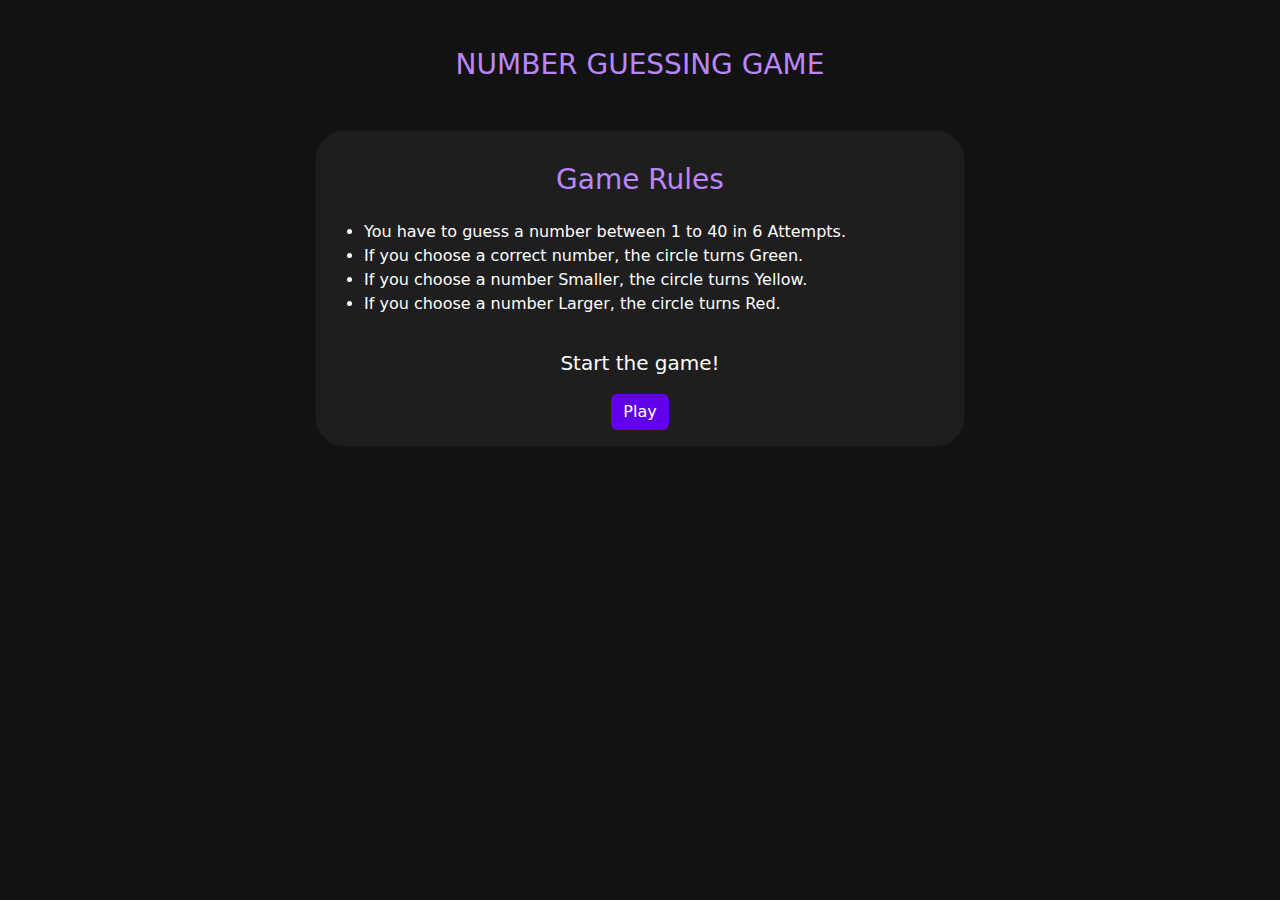
<file: BallGame/index.html>
<!-- <!DOCTYPE html>
<html lang="en">

<head>
    <meta charset="UTF-8">
    <meta name="viewport" content="width=device-width, initial-scale=1.0">
    <title>Document</title>
    <link rel="stylesheet" href="style.css">
    <link href="https://cdn.jsdelivr.net/npm/bootstrap@5.3.3/dist/css/bootstrap.min.css" rel="stylesheet"
        integrity="sha384-QWTKZyjpPEjISv5WaRU9OFeRpok6YctnYmDr5pNlyT2bRjXh0JMhjY6hW+ALEwIH" crossorigin="anonymous">
</head>

<body>
    <h3 style="text-align: center; margin: 50px 0px 50px; font-style: italic ;">Welcome to the Number Guessing Game
        </h1>
        <div style="display: flex; justify-content: center;">
            <div class="card" style="width: 1000px; background-color:skyblue; color: black; border-radius: 30px;">
                <div class="card-body">
                    <h3 style="text-align: center; padding: 10px 0px 10px 0px;">Game Rules</h1>
                        <ul>
                            <li class="card-text" style="text-align: left;">You have to guess a number between 1 to 40
                                in 6 Attempts</li>
                            <li class="card-text" style="text-align: left;">If you choose a correct number then, the
                                circle turns Green. </li>
                            <li class="card-text" style="text-align: left;">If you choose a number Smaller than the
                                generated number, the circle turns Yellow.</li>
                            <li class="card-text" style="text-align: left;">If you choose a number Larger than the
                                generated number, the circle turns Red. </li>
                            <p class="card-text" style="text-align: center; font-size: large; padding-top: 10px;">Click
                                play
                                to
                                start the
                                game!
                            </p>
                        </ul>
                        <div style="display: flex; justify-content: center;">
                            <a href="game.html" class="btn btn-primary">Play Game</a>
                        </div>
                </div>
            </div>
        </div>
        <script src="https://cdn.jsdelivr.net/npm/bootstrap@5.3.3/dist/js/bootstrap.bundle.min.js"
            integrity="sha384-YvpcrYf0tY3lHB60NNkmXc5s9fDVZLESaAA55NDzOxhy9GkcIdslK1eN7N6jIeHz"
            crossorigin="anonymous"></script>
</body>

</html> -->
<!DOCTYPE html>
<html lang="en">

<head>
    <meta charset="UTF-8">
    <meta name="viewport" content="width=device-width, initial-scale=1.0">
    <title>Number Guessing Game - Dark Mode</title>
    <!-- <link rel="stylesheet" href="style.css"> -->
    <link href="https://cdn.jsdelivr.net/npm/bootstrap@5.3.3/dist/css/bootstrap.min.css" rel="stylesheet"
        integrity="sha384-QWTKZyjpPEjISv5WaRU9OFeRpok6YctnYmDr5pNlyT2bRjXh0JMhjY6hW+ALEwIH" crossorigin="anonymous">
    <style>
        body {
            background-color: #121212;
            color: white;
        }

        .card {
            background-color: #1e1e1e;
            border-radius: 30px;
            color: white;
        }

        .btn-primary {
            background-color: #6200ea;
            border: none;
        }

        .btn-primary:hover {
            background-color: #3700b3;
        }

        h3 {
            color: #bb86fc;
        }

        a {
            color: white;
        }
    </style>
</head>

<body>
    <h3 class="text-center my-5" style="font-style: oblique 40deg;">NUMBER GUESSING GAME</h3>
    
    
    <div class="d-flex justify-content-center">
        <div class="card" style="width: 650px;">
            <div class="card-body">
                <h3 class="text-center py-3" style="font-style: oblique 40deg;">Game Rules</h3>
                <ul>
                    <li class="card-text">You have to guess a number between 1 to 40 in 6 Attempts.</li>
                    <li class="card-text">If you choose a correct number, the circle turns Green.</li>
                    <li class="card-text">If you choose a number Smaller, the circle turns Yellow.</li>
                    <li class="card-text">If you choose a number Larger, the circle turns Red.</li>
                </ul>
                <p class="card-text text-center fs-5 pt-3">Start the game!</p>
                <div class="d-flex justify-content-center">
                    <a href="mainpage.html" class="btn btn-primary">Play</a>
                </div>
            </div>
        </div>
    </div>

    <script src="https://cdn.jsdelivr.net/npm/bootstrap@5.3.3/dist/js/bootstrap.bundle.min.js"
        integrity="sha384-YvpcrYf0tY3lHB60NNkmXc5s9fDVZLESaAA55NDzOxhy9GkcIdslK1eN7N6jIeHz" crossorigin="anonymous"></script>
</body>

</html>
</file>
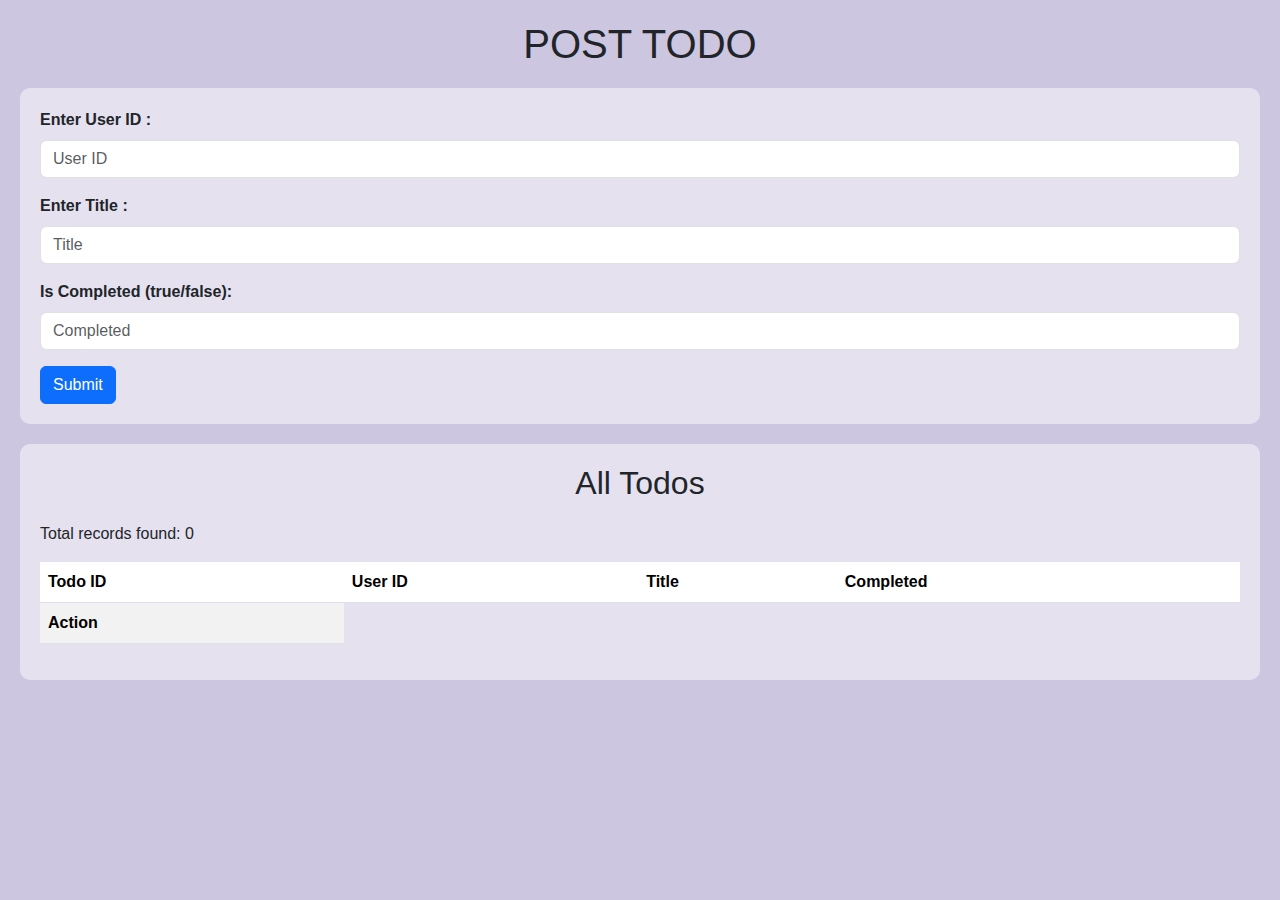
<file: GetPostAPI/index.html>
<!DOCTYPE html>
<html lang="en">
<head>
<meta charset="UTF-8">
<meta name="viewport" content="width=device-width, initial-scale=1.0">
<title>Todos from JSONPlaceholder</title>
<link href="https://cdn.jsdelivr.net/npm/bootstrap@5.3.0-alpha1/dist/css/bootstrap.min.css" rel="stylesheet">
<link rel="stylesheet" href="style.css">
</head>
<body>
 
    <h1>POST TODO</h1>
 
   
<form id="todoForm">
<div class="mb-3">
<label for="userId" class="form-label">Enter User ID :</label>
<input type="text" class="form-control" id="userId" placeholder="User ID">
</div>
<div class="mb-3">
<label for="title" class="form-label">Enter Title :</label>
<input type="text" class="form-control" id="title" placeholder="Title">
</div>
<div class="mb-3">
<label for="completed" class="form-label">Is Completed (true/false):</label>
<input type="text" class="form-control" id="completed" placeholder="Completed">
</div>
<button type="submit" class="btn btn-primary">Submit</button>
</form>
 
    
<div class="table-container">
<h2>All Todos</h2>
<p>Total records found: <span id="recordCount">0</span></p>
<table class="table table-striped table-hover">
<thead>
<tr>
<th>Todo ID</th>
<th>User ID</th>
<th>Title</th>
<th>Completed</th>
</tr>
</thead>
<tbody id="todosTable">

</tbody>
<th>Action</th>

</table>
</div>
 
<script src="script.js">
       
</script>
 
</body>
</html>
</file>
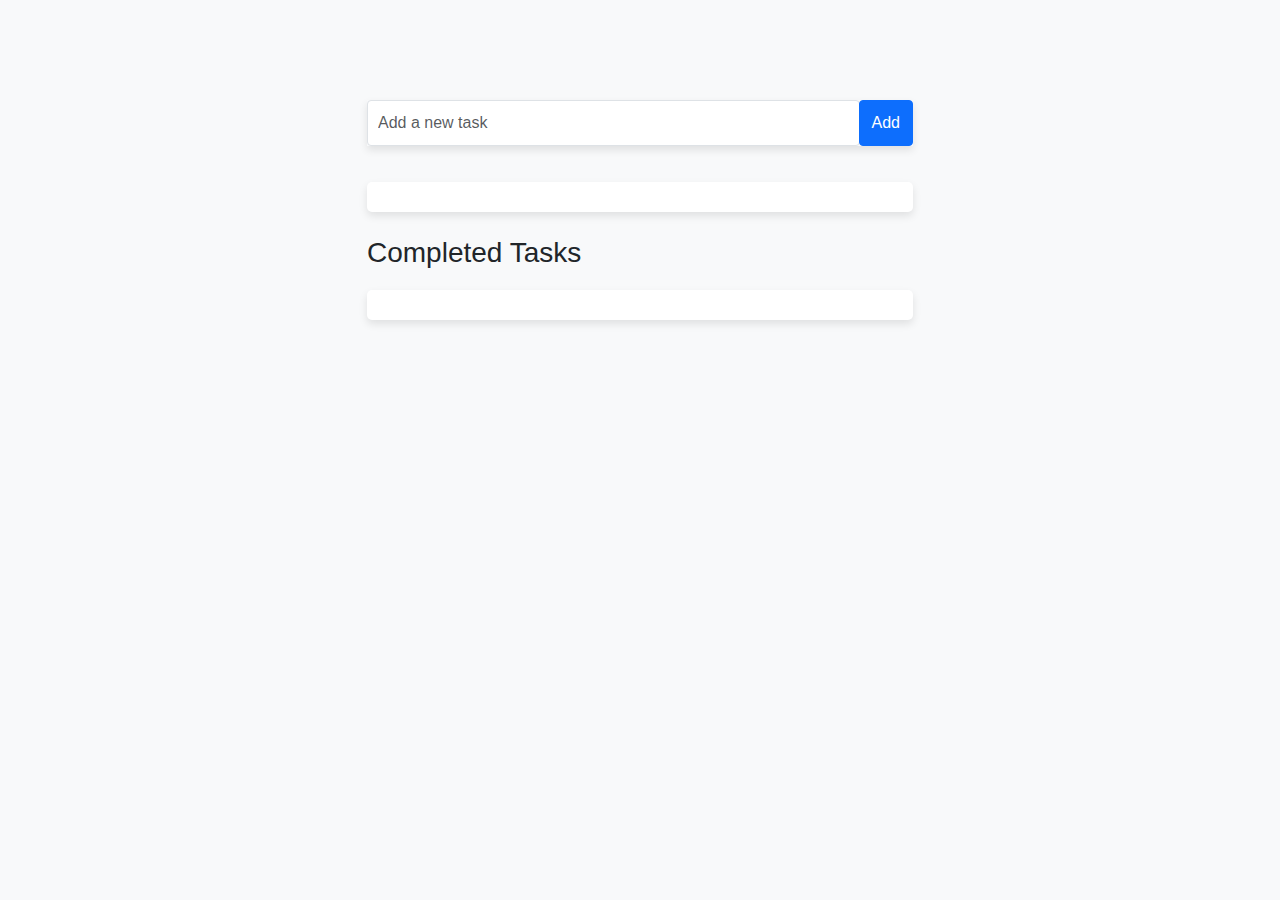
<file: ToDoListBoot/index.html>
<!DOCTYPE html>
<html lang="en">
<head>
    <meta charset="UTF-8">
    <meta name="viewport" content="width=device-width, initial-scale=1.0">
    <title>Styled To-Do List</title>
    <link href="https://cdn.jsdelivr.net/npm/bootstrap@5.3.3/dist/css/bootstrap.min.css" rel="stylesheet" integrity="sha384-QWTKZyjpPEjISv5WaRU9OFeRpok6YctnYmDr5pNlyT2bRjXh0JMhjY6hW+ALEwIH" crossorigin="anonymous">
    <!-- <script src="https://cdn.jsdelivr.net/npm/bootstrap@5.3.3/dist/js/bootstrap.bundle.min.js" integrity="sha384-YvpcrYf0tY3lHB60NNkmXc5s9fDVZLESaAA55NDzOxhy9GkcIdslK1eN7N6jIeHz" crossorigin="anonymous"></script> -->
     
    <link rel="stylesheet" href="styles.css">
</head>
<body>
    <div class="container">
        <div class="row justify-content-center mt-5">
            <div class="col-md-6">
                <div class="input-group mb-3">
                    <input type="text" class="form-control" placeholder="Add a new task" id="inpid">
                    <button class="btn btn-primary" id="btn">Add</button>
                    
                </div>
            </div>
        </div>
        <div class="row justify-content-center">
            <div class="col-md-6">
                <div class="list">
                    <ul class="list-group" id="todo-list">
                        <!-- To-do items will be added here -->
                    </ul>
                </div>
            </div>
        </div>
        <div class="row justify-content-center mt-4">
            <div class="col-md-6">
                <h3>Completed Tasks</h3>
                <div class="list">
                    <ul class="list-group" id="completed-list">
                        <!-- Completed tasks will be added here -->
                    </ul>
                </div>
            </div>
        </div>
    </div>

    <script src="script.js"></script>
</body>
</html>
</file>
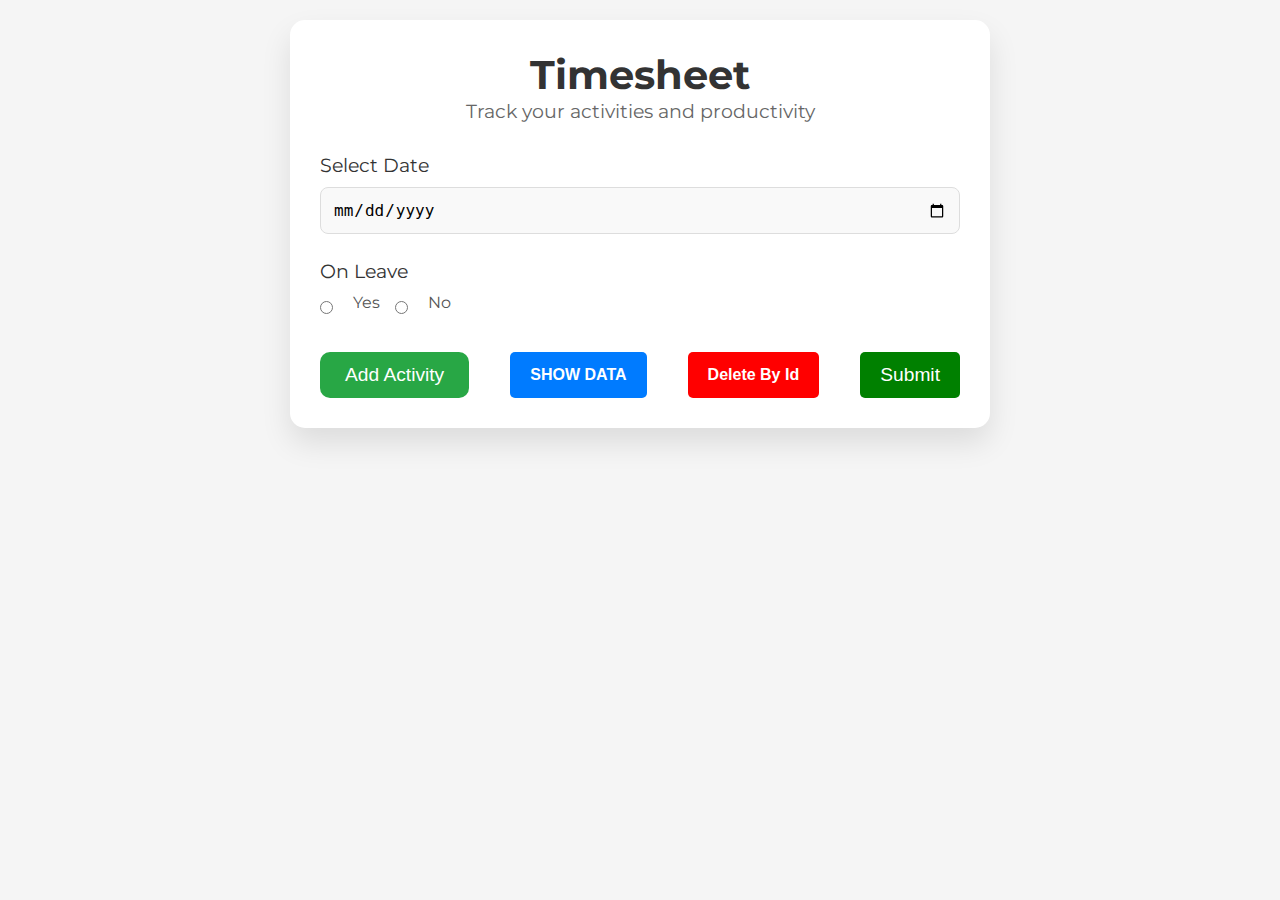
<file: TimeSheet/Frontend/index.html>
<!DOCTYPE html>
<html lang="en">
  <head>
    <meta charset="UTF-8" />
    <meta name="viewport" content="width=device-width, initial-scale=1.0" />
    <title>Timesheet</title>
    <link rel="stylesheet" href="style.css" />
    <link href="https://fonts.googleapis.com/css2?family=Montserrat:wght@400;500&display=swap" rel="stylesheet" />
  </head>
  <body>
    <div class="container">
      <div class="header">
        <h1>Timesheet</h1>
        <p>Track your activities and productivity</p>
      </div>
      <form id="form">
        <div class="form-group">
          <label for="date">Select Date</label>
          <input type="date" id="date" class="form-control" />
        </div>

        <div class="form-group">
          <label for="on-leave">On Leave</label>
          <div class="radio-group">
            <input type="radio" name="on-leave" id="on-leave-yes" value="true" />
            <label for="on-leave-yes">Yes</label>
            <input type="radio" name="on-leave" id="on-leave-no" value="false" />
            <label for="on-leave-no">No</label>
          </div>
        </div>

        <div id="activity-container"></div>

        <div class="btn-group">
          <button type="button" id="add-activity" class="btn">Add Activity</button>
          <button type="button" id="showData" class="showTimesheet">Show Data</button>
          <button type="button" id="DeleteBtn" class="DeleteBtnClass">Delete By Id</button>
          <input type="submit" value="Submit" class="btn submit-btn" />
        </div>
      </form>
    </div>
    <script src="script.js"></script>
  </body>
</html>
</file>
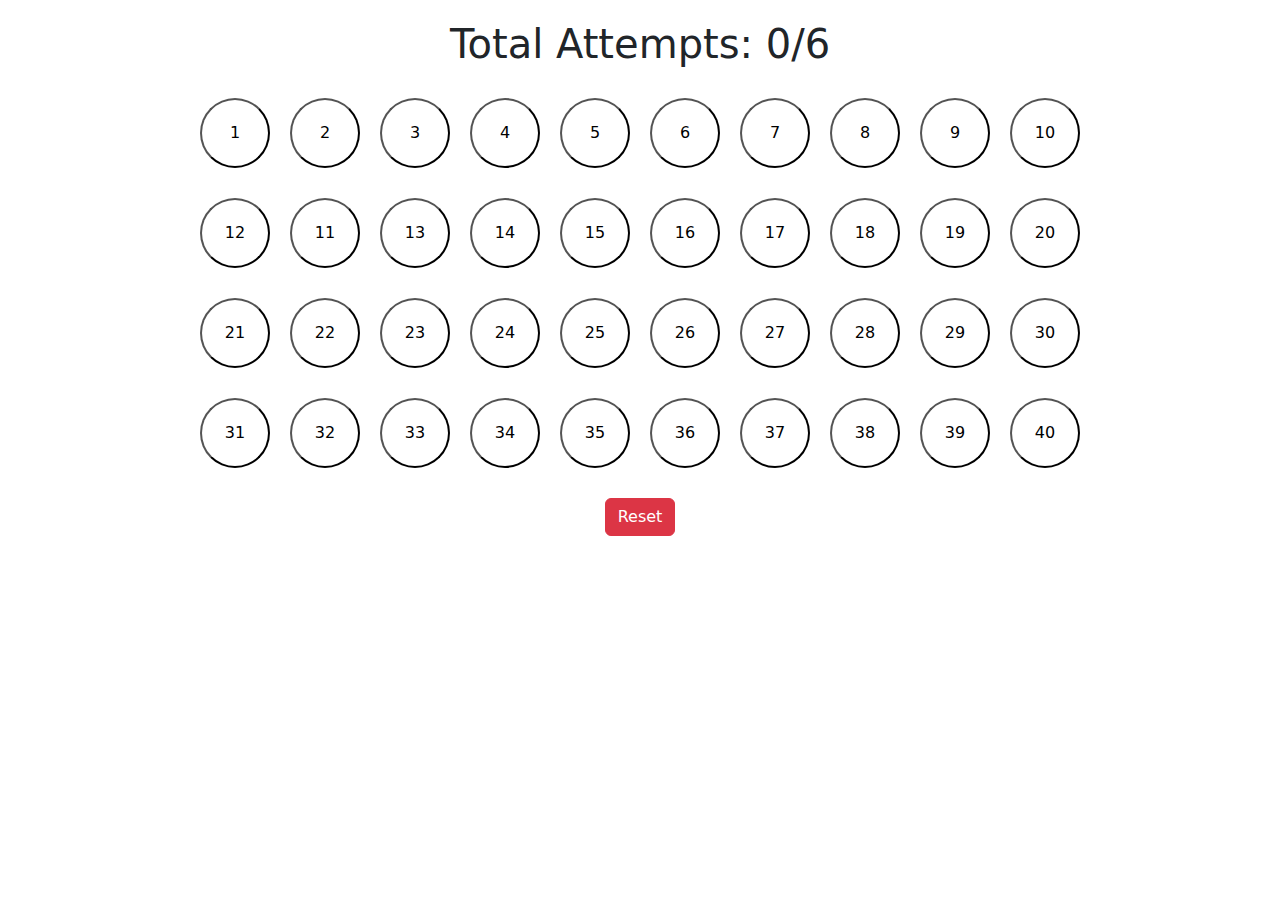
<file: BallGame/mainpage.html>
<!DOCTYPE html>
<html lang="en">

<head>
    <meta charset="UTF-8">
    <meta name="viewport" content="width=device-width, initial-scale=1.0">
    <title>Document</title>
    <link rel="stylesheet" href="style.css">
    <link href="https://cdn.jsdelivr.net/npm/bootstrap@5.3.3/dist/css/bootstrap.min.css" rel="stylesheet"
        integrity="sha384-QWTKZyjpPEjISv5WaRU9OFeRpok6YctnYmDr5pNlyT2bRjXh0JMhjY6hW+ALEwIH" crossorigin="anonymous">
</head>

<body>
    <!-- <div class="rules-card"></div>
        <ul>
            <li><span class="circle green-circle"></span> Correct number: Circle turns <strong>Green</strong></li>
            <li><span class="circle yellow-circle"></span> Smaller than generated: Circle turns <strong>Yellow</strong></li>
            <li><span class="circle red-circle"></span> Larger than generated: Circle turns <strong>Red</strong></li>
        </ul>
    </div> -->
    <div class="container count-display">
        <h1 class="attempts">Total Attempts: 0/6</h1>
    </div>
    <div class="container">
        <button class="number-btn">1</button>
        <button class="number-btn">2</button>
        <button class="number-btn">3</button>
        <button class="number-btn">4</button>
        <button class="number-btn">5</button>
        <button class="number-btn">6</button>
        <button class="number-btn">7</button>
        <button class="number-btn">8</button>
        <button class="number-btn">9</button>
        <button class="number-btn">10</button>
    </div>
    <div class="container">
        <button class="number-btn">12</button>
        <button class="number-btn">11</button>
        <button class="number-btn">13</button>
        <button class="number-btn">14</button>
        <button class="number-btn">15</button>
        <button class="number-btn">16</button>
        <button class="number-btn">17</button>
        <button class="number-btn">18</button>
        <button class="number-btn">19</button>
        <button class="number-btn">20</button>
    </div>
    <div class="container">
        <button class="number-btn">21</button>
        <button class="number-btn">22</button>
        <button class="number-btn">23</button>
        <button class="number-btn">24</button>
        <button class="number-btn">25</button>
        <button class="number-btn">26</button>
        <button class="number-btn">27</button>
        <button class="number-btn">28</button>
        <button class="number-btn">29</button>
        <button class="number-btn">30</button>
    </div>
    <div class="container">
        <button class="number-btn">31</button>
        <button class="number-btn">32</button>
        <button class="number-btn">33</button>
        <button class="number-btn">34</button>
        <button class="number-btn">35</button>
        <button class="number-btn">36</button>
        <button class="number-btn">37</button>
        <button class="number-btn">38</button>
        <button class="number-btn">39</button>
        <button class="number-btn">40</button>
    </div>
    
    <div style="display: flex; align-items: center; justify-content: center; padding-top: 20px;">
        <button class="btn btn-danger resetAll" id="resBtn">Reset</button>
    </div>
    <script src="script.js"></script>
</body>

</html>
</file>
<file: BallGame/style.css>
.container{
    display: flex;
    align-items: center;
    justify-content: center;
    height: 100%;
    padding-top: 10px;
}

.number-btn {
    width: 70px;
    height: 70px;
    border-radius: 100%;
    background-color: rgb(255, 255, 255);
    border-color: black;
    color: black;
    text-align: center;
    line-height: 50px;
    font-size: 16px;
    cursor: pointer;
    transition: background-color 0.3s ease;
    margin: 10px; 
}

.disabled-btn {
    background-color: grey; 
    color: white; 
    cursor: not-allowed; 
}

.red-btn{
    background-color: red;
}

.green-btn{
    background-color: green;
}

.yellow-btn{
    background-color: yellow;
    color: black;
}

.count-display h1{
    margin: 10px;
}

.skyblue-btn {
    background-color: skyblue;
    border: none;
    color: black; 
}
</file>
<file: GetPostAPI/style.css>
body {
    font-family: Arial, sans-serif;
    background-color: #cdc6e0;
    padding: 20px;
}
h1, h2 {
    text-align: center;
    margin-bottom: 20px;
}
form {
    background-color: #e5e1ef;
    padding: 20px;
    border-radius: 10px;
    margin-bottom: 20px;
}
form label {
    font-weight: bold;
}
form input {
    margin-bottom: 15px;
}
.table-container {
    background-color: #e5e1ef;
    padding: 20px;
    border-radius: 10px;
}
</file>
<file: ToDoListBoot/styles.css>
body {
    background-color: #f8f9fa;
    font-family: Arial, sans-serif;
}

.container {
    margin-top: 100px;
}

.input-group {
    box-shadow: 0 4px 8px rgba(0, 0, 0, 0.1);
}

#inpid {
    border-radius: 4px;
    padding: 10px;
}

#btn {
    border-radius: 4px;
}

.list {
    margin-top: 20px;
}


ul.list-group {
    box-shadow: 0 4px 8px rgba(0, 0, 0, 0.1);
    background-color: white;
    border-radius: 5px;
    padding: 15px;
}

ul.list-group li {
    padding: 10px;
    border-bottom: 1px solid #ccc;
}

ul.list-group li:last-child {
    border-bottom: none;
}

.true-btn {
    padding: 10px;
    background-color: rgb(8, 190, 8);
    color: black;
}
 
.delete-btn {
    padding: 10px;
    background-color: red;
    color: white;
}
</file>
<file: TimeSheet/Frontend/style.css>
* {
    margin: 0;
    padding: 0;
    box-sizing: border-box;
}

/* Allow form container to scroll when content exceeds the viewport height */
body {
    font-family: 'Montserrat', sans-serif;
    background-color: #f5f5f5;
    padding: 20px;
    display: flex;
    justify-content: center;
    align-items: flex-start; /* Changed from center to flex-start */
    height: 100vh;
    overflow-y: auto; /* Ensure the body allows vertical scrolling */
}

.container {
    background-color: #ffffff;
    padding: 30px;
    border-radius: 15px;
    box-shadow: 0 15px 30px rgba(0, 0, 0, 0.1);
    width: 100%;
    max-width: 700px;
    overflow-y: auto; /* Enable scrolling within the container */
    max-height: 90vh; /* Limit container height to allow scrolling */
}


.header {
    text-align: center;
    margin-bottom: 30px;
}

.header h1 {
    font-size: 2.5rem;
    color: #333;
}

.header p {
    color: #666;
    font-size: 1.2rem;
}

.form-group {
    margin-bottom: 25px;
}

.form-group label {
    display: block;
    font-size: 1.2rem;
    margin-bottom: 10px;
    color: #333;
}

input[type="date"],
input[type="text"],
select {
    width: 100%;
    padding: 12px;
    border-radius: 8px;
    border: 1px solid #ddd;
    font-size: 1rem;
    transition: border-color 0.3s ease;
    background-color: #f9f9f9;
}

input[type="date"]:focus,
input[type="text"]:focus,
select:focus {
    border-color: #007bff;
    outline: none;
}

.radio-group {
    display: flex;
    gap: 15px;
    align-items: center;
}

.radio-group input {
    margin-right: 5px;
}

.radio-group label {
    font-size: 1rem;
    color: #555;
}

#activity-container {
    margin-bottom: 30px;
}

/* Updated Activity Form Styling */
#activity-container .activity-form {
    display: flex;
    flex-direction: column;
    gap: 20px;
    background-color: #f9f9f9;
    padding: 20px;
    border-radius: 10px;
    border: 1px solid #ddd;
    margin-bottom: 20px;
}

#activity-container .activity-form textarea {
    width: 100%;
    height: 150px; /* Adjust this height to make it bigger */
    padding: 15px;  /* Add padding for better readability */
    border: 1px solid #ddd;
    border-radius: 8px;
    font-size: 1rem;
    resize: vertical; /* Allows users to resize the textarea vertically */
    background-color: #f9f9f9;
    transition: border-color 0.3s ease;
}

#activity-container .activity-form textarea:focus {
    border-color: #007bff;
    outline: none;
}

#activity-container .activity-form button:hover {
    background-color: #ff1f1f;
}

.btn-group {
    display: flex;
    justify-content: space-between;
}

.btn {
    background-color: #28a745;
    color: white;
    padding: 12px 25px;
    border-radius: 10px;
    font-size: 1.2rem;
    cursor: pointer;
    border: none;
    transition: background-color 0.3s ease;
}

.btn:hover {
    background-color: #218838;
}

.submit-btn {
    background-color: #007bff;
}

.submit-btn:hover {
    background-color: #0056b3;
}

@media (max-width: 768px) 
{
    .container {
        padding: 20px;
    }
    
    .header h1 {
        font-size: 2rem;
    }

    .btn-group {
        flex-direction: column;
    }

    .btn-group .btn {
        margin-bottom: 10px;
    }

}


.remove-activity {
    background-color: #dc3545; /* Red color for delete */
    color: white;
    border: none;
    align-items: center;
    width: 110;
    padding: 10px;
    border-radius: 5px;
    cursor: pointer;
    font-size: 16px;
    margin-top: 10px;
    transition: background-color 0.3s ease; /* Smooth transition for hover effect */
}

/* Styling for Hours Needed Input */
.activity-form input[type="number"] {
    width: 100%; /* Make it full width */
    padding: 10px; /* Add padding for better spacing */
    font-size: 16px; /* Adjust font size */
    border: 1px solid #ccc; /* Add a light border */
    border-radius: 5px; /* Rounded corners */
    background-color: #f9f9f9; /* Light background */
    transition: border-color 0.3s ease; /* Smooth focus effect */
}

.activity-form input[type="number"]:focus {
    border-color: #007bff; /* Blue border on focus */
    outline: none; /* Remove default outline */
    background-color: #fff; /* White background on focus */
}

/* Styling the Delete button by ID */
#DeleteBtn {
    background-color: red;
    color: white;
    padding: 10px 20px;
    border: none;
    border-radius: 5px;
    cursor: pointer;
    font-size: 16px;
}
  
#DeleteBtn:hover {
    background-color: darkred;
}
  
/* Styling the Delete button by class */
.DeleteBtnClass {
    font-weight: bold;
}
  
/* Styling the Submit button by class */
.btn.submit-btn {
    background-color: green;
    color: white;
    padding: 10px 20px;
    border: none;
    border-radius: 5px; /* Added value for border-radius */
    cursor: pointer;
}
  
.btn.submit-btn:hover {
    background-color: darkgreen;
}

/* Styling the Show Data button by ID */
#showData {
    background-color: #007bff; /* Primary blue background */
    color: white; /* White text */
    padding: 10px 20px; /* Padding for size */
    border: none; /* Remove border */
    border-radius: 5px; /* Rounded corners */
    cursor: pointer; /* Pointer cursor */
    font-size: 16px; /* Font size */
    transition: background-color 0.3s ease; /* Smooth transition for hover */
}

#showData:hover {
    background-color: #0056b3; /* Darker blue on hover */
}

/* Styling the Show Data button by class */
.showTimesheet {
    font-weight: bold; /* Make text bold */
    text-transform: uppercase; /* Uppercase text */
}
</file>
